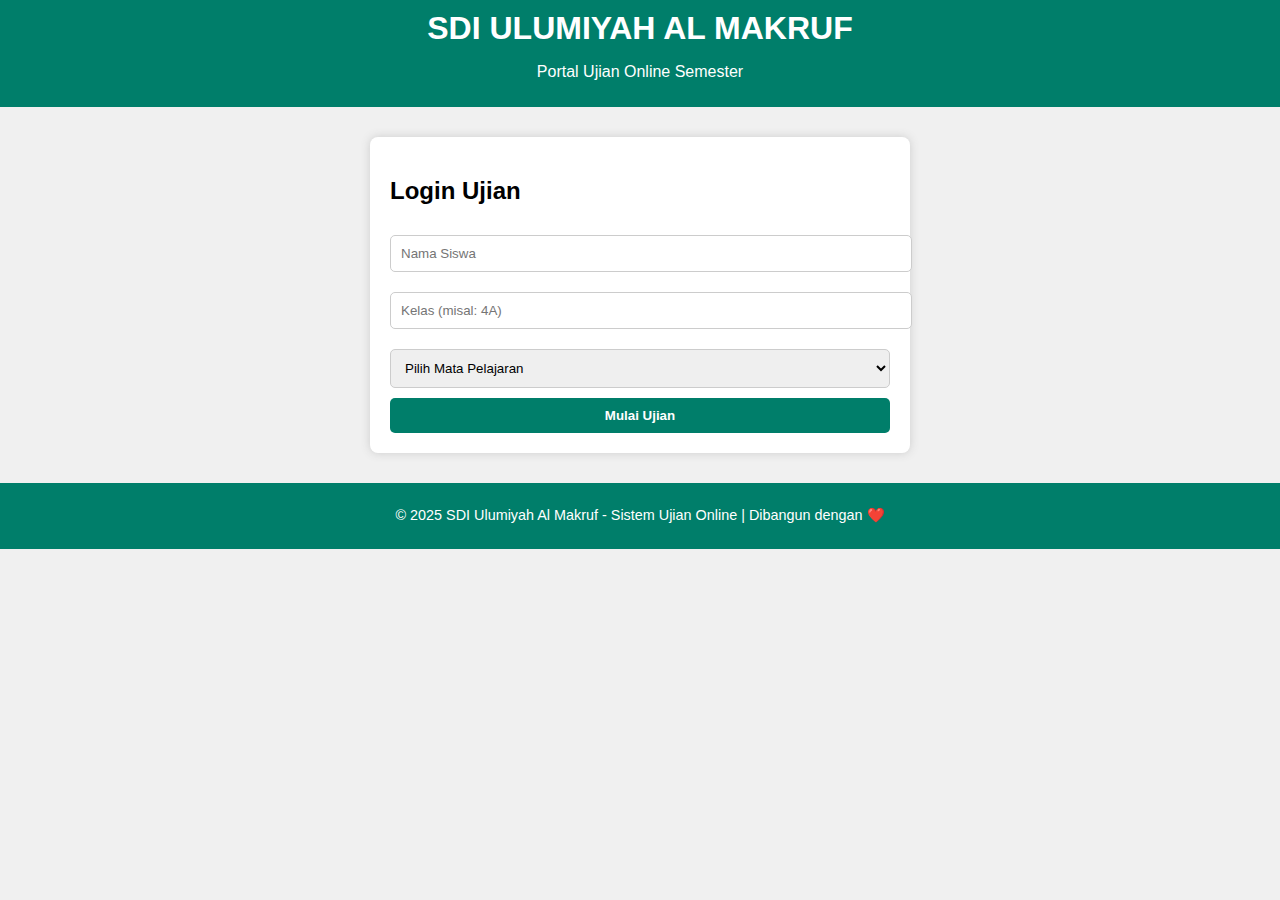
<file: index.html>
<!DOCTYPE html>
<html lang="id">
<head>
  <meta charset="UTF-8">
  <title>e-Ujian SDI Ulumiyah Al Makruf</title>
  <link rel="stylesheet" href="css/style.css">
  <style>
    body {
      margin: 0;
      padding: 0;
      font-family: sans-serif;
      background: #f0f0f0;
    }
    .header, .footer {
      background-color: #007e6a;
      color: white;
      text-align: center;
      padding: 10px 20px;
    }
    .header h1 {
      margin: 0;
    }
    .footer {
      font-size: 0.9em;
      margin-top: 30px;
    }
    .container {
      background: white;
      max-width: 500px;
      margin: 30px auto;
      padding: 20px;
      border-radius: 8px;
      box-shadow: 0 0 10px #ccc;
    }
    input, select {
      width: 100%;
      padding: 10px;
      margin: 10px 0;
      border-radius: 5px;
      border: 1px solid #ccc;
    }
    button {
      background-color: #007e6a;
      color: white;
      padding: 10px 20px;
      border: none;
      width: 100%;
      border-radius: 5px;
      cursor: pointer;
      font-weight: bold;
    }
  </style>
</head>
<body>

  <div class="header">
    <h1>SDI ULUMIYAH AL MAKRUF</h1>
    <p>Portal Ujian Online Semester</p>
  </div>

  <div class="container">
    <h2>Login Ujian</h2>
    <form id="loginForm">
      <input type="text" id="nama" placeholder="Nama Siswa" required>
      <input type="text" id="kelas" placeholder="Kelas (misal: 4A)" required>
      <select id="mapel" required>
        <option value="">Pilih Mata Pelajaran</option>
        <option value="aswaja_kelas4">ASWAJA Kelas 4</option>
        <!-- Tambahkan mapel lain di sini -->
      </select>
      <button type="submit">Mulai Ujian</button>
    </form>
  </div>

  <div class="footer">
    <p>&copy; 2025 SDI Ulumiyah Al Makruf - Sistem Ujian Online | Dibangun dengan ❤️</p>
  </div>

  <script>
    document.getElementById('loginForm').onsubmit = function(e) {
      e.preventDefault();
      const nama = document.getElementById('nama').value;
      const kelas = document.getElementById('kelas').value;
      const mapel = document.getElementById('mapel').value;
      localStorage.setItem('nama', nama);
      localStorage.setItem('kelas', kelas);
      localStorage.setItem('mapel', mapel);
      window.location.href = 'quiz.html';
    };
  </script>

</body>
</html>
</file>
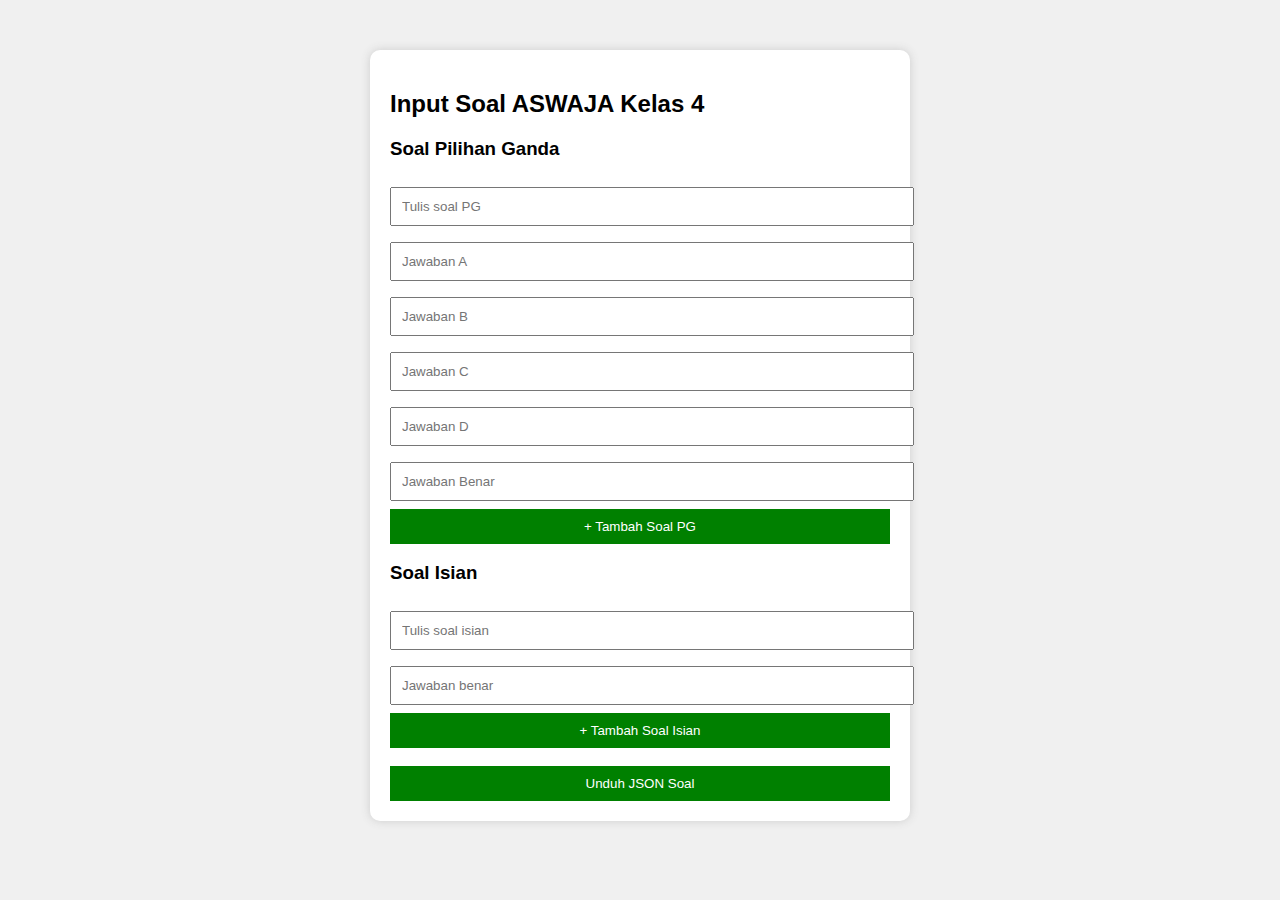
<file: input.html>
<!DOCTYPE html>
<html lang="id">
<head>
  <meta charset="UTF-8">
  <title>Input Soal ASWAJA</title>
  <link rel="stylesheet" href="css/style.css">
</head>
<body>
  <div class="container">
    <h2>Input Soal ASWAJA Kelas 4</h2>
    <form id="inputForm">
      <h3>Soal Pilihan Ganda</h3>
      <div id="pg-container">
        <div class="pg-item">
          <input type="text" name="pg-soal" placeholder="Tulis soal PG">
          <input type="text" name="pg-a" placeholder="Jawaban A">
          <input type="text" name="pg-b" placeholder="Jawaban B">
          <input type="text" name="pg-c" placeholder="Jawaban C">
          <input type="text" name="pg-d" placeholder="Jawaban D">
          <input type="text" name="pg-jawaban" placeholder="Jawaban Benar">
        </div>
      </div>
      <button type="button" onclick="addPG()">+ Tambah Soal PG</button>

      <h3>Soal Isian</h3>
      <div id="isian-container">
        <div class="isian-item">
          <input type="text" name="isian-soal" placeholder="Tulis soal isian">
          <input type="text" name="isian-jawaban" placeholder="Jawaban benar">
        </div>
      </div>
      <button type="button" onclick="addIsian()">+ Tambah Soal Isian</button>

      <br><br>
      <button type="submit">Unduh JSON Soal</button>
    </form>
  </div>

  <script>
    function addPG() {
      const container = document.getElementById("pg-container");
      const div = document.createElement("div");
      div.className = "pg-item";
      div.innerHTML = \`
        <input type="text" name="pg-soal" placeholder="Tulis soal PG">
        <input type="text" name="pg-a" placeholder="Jawaban A">
        <input type="text" name="pg-b" placeholder="Jawaban B">
        <input type="text" name="pg-c" placeholder="Jawaban C">
        <input type="text" name="pg-d" placeholder="Jawaban D">
        <input type="text" name="pg-jawaban" placeholder="Jawaban Benar">
      \`;
      container.appendChild(div);
    }

    function addIsian() {
      const container = document.getElementById("isian-container");
      const div = document.createElement("div");
      div.className = "isian-item";
      div.innerHTML = \`
        <input type="text" name="isian-soal" placeholder="Tulis soal isian">
        <input type="text" name="isian-jawaban" placeholder="Jawaban benar">
      \`;
      container.appendChild(div);
    }

    document.getElementById("inputForm").onsubmit = function(e) {
      e.preventDefault();
      const pgEls = document.querySelectorAll(".pg-item");
      const isianEls = document.querySelectorAll(".isian-item");
      const pg = [], isian = [];

      pgEls.forEach(el => {
        const soal = el.querySelector("[name='pg-soal']").value;
        const pilihan = [
          el.querySelector("[name='pg-a']").value,
          el.querySelector("[name='pg-b']").value,
          el.querySelector("[name='pg-c']").value,
          el.querySelector("[name='pg-d']").value
        ];
        const jawaban = el.querySelector("[name='pg-jawaban']").value;
        if (soal && jawaban) {
          pg.push({ soal, pilihan, jawaban });
        }
      });

      isianEls.forEach(el => {
        const soal = el.querySelector("[name='isian-soal']").value;
        const jawaban = el.querySelector("[name='isian-jawaban']").value;
        if (soal && jawaban) {
          isian.push({ soal, jawaban });
        }
      });

      const data = {
        mapel: "ASWAJA",
        kelas: "4",
        waktu: 90,
        pg, isian
      };

      const blob = new Blob([JSON.stringify(data, null, 2)], {type : 'application/json'});
      const link = document.createElement('a');
      link.href = URL.createObjectURL(blob);
      link.download = "soal_aswaja_kelas4.json";
      link.click();
    }
  </script>
</body>
</html>
</file>
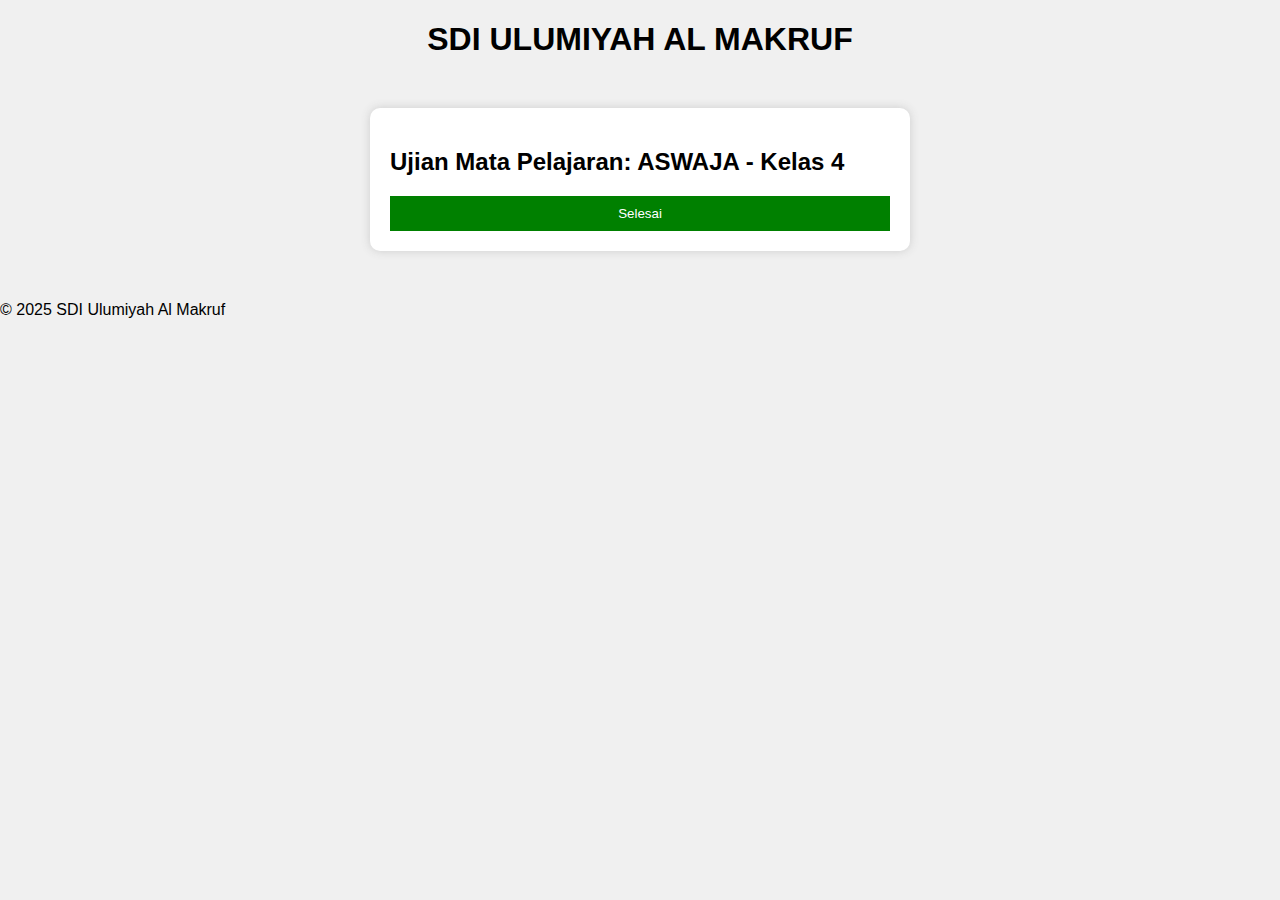
<file: quiz.html>
<!DOCTYPE html>
<html lang="id">
<head>
  <meta charset="UTF-8">
  <title>Soal Ujian - SDI Ulumiyah Al Makruf</title>
  <link rel="stylesheet" href="css/style.css">
</head>
<body>
  <div class="header"><h1>SDI ULUMIYAH AL MAKRUF</h1></div>
  <div class="container" id="quizContainer">
    <h2 id="judulUjian"></h2>
    <form id="quizForm"></form>
    <button onclick="submitQuiz()">Selesai</button>
  </div>
  <div class="footer">&copy; 2025 SDI Ulumiyah Al Makruf</div>
  <script src="js/quiz.js"></script>
</body>
</html>
</file>
<file: css/style.css>
body {
  font-family: sans-serif;
  background: #f0f0f0;
  margin: 0;
  padding: 0;
}
.container {
  width: 90%;
  max-width: 500px;
  background: #fff;
  margin: 50px auto;
  padding: 20px;
  border-radius: 10px;
  box-shadow: 0 0 10px #ccc;
}
h1 {
  text-align: center;
}
input, select {
  width: 100%;
  padding: 10px;
  margin: 8px 0;
}
button {
  width: 100%;
  padding: 10px;
  background: green;
  color: white;
  border: none;
  cursor: pointer;
}
</file>
